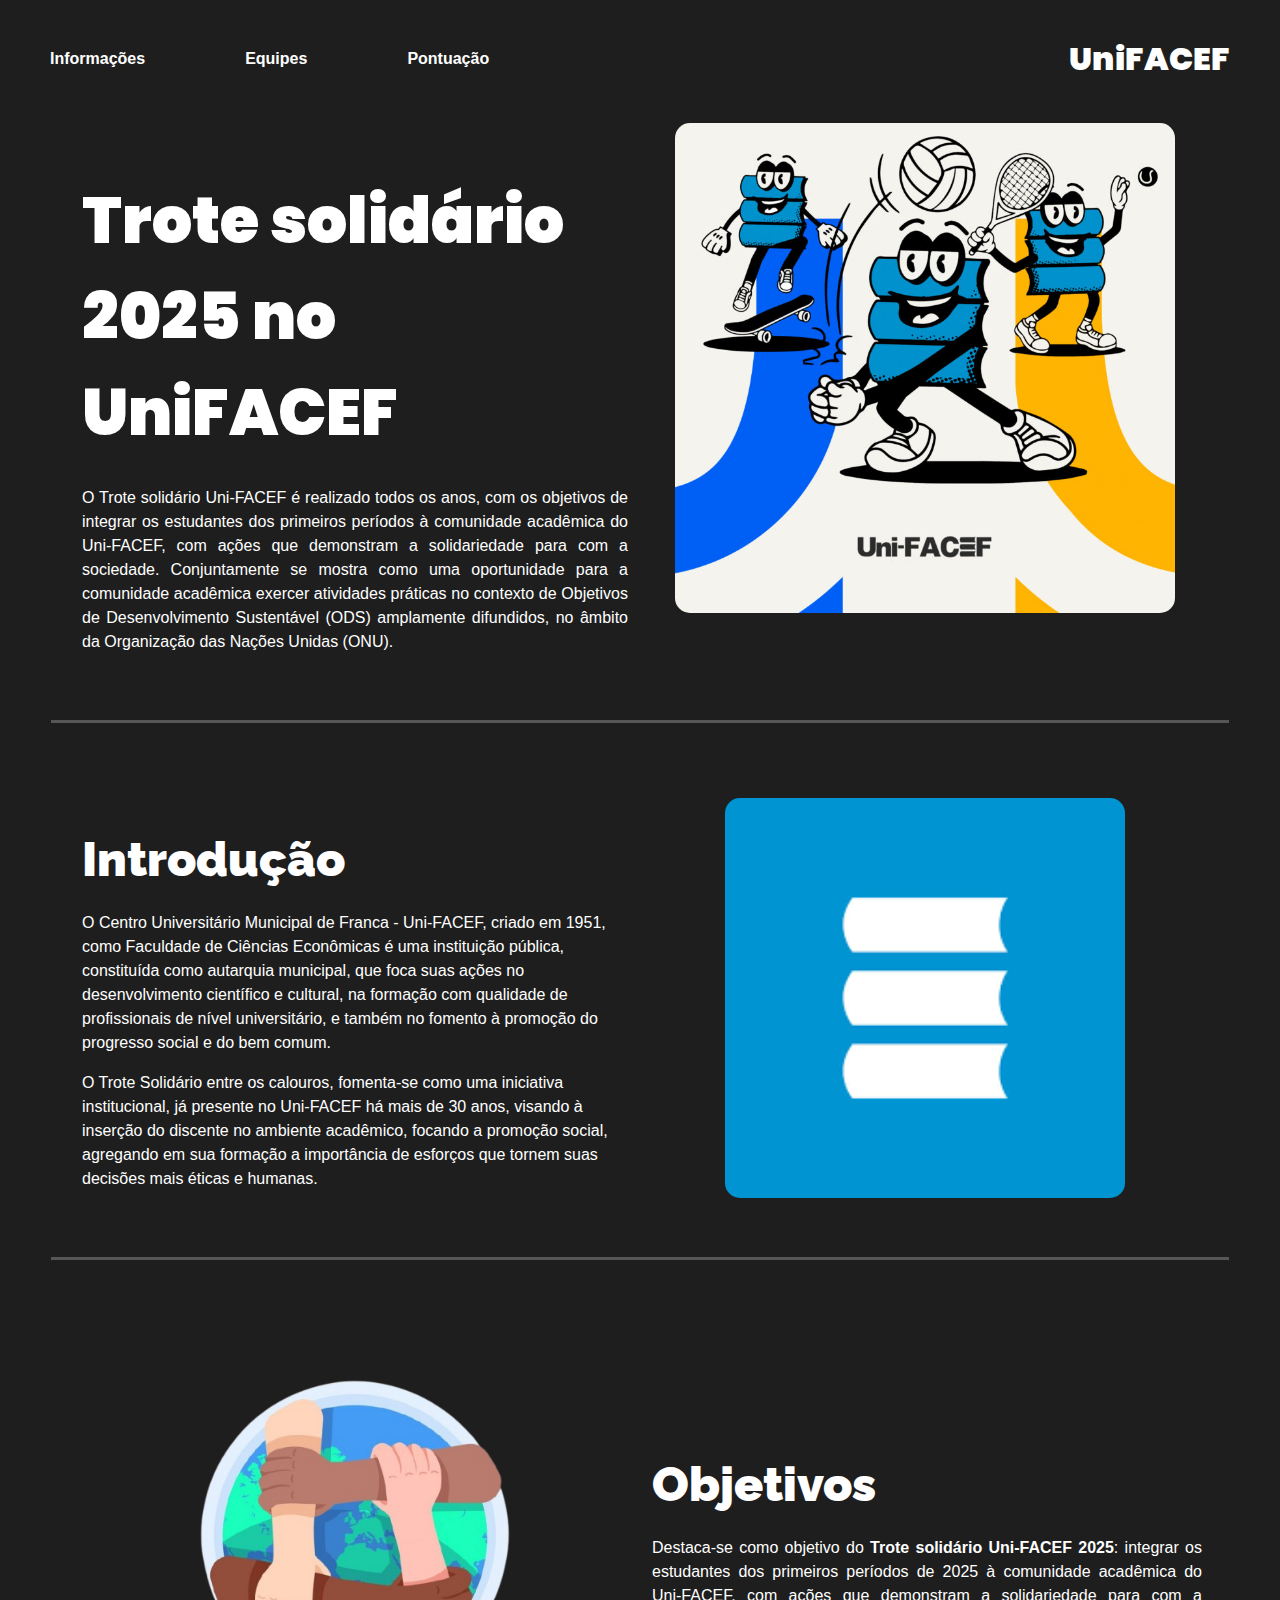
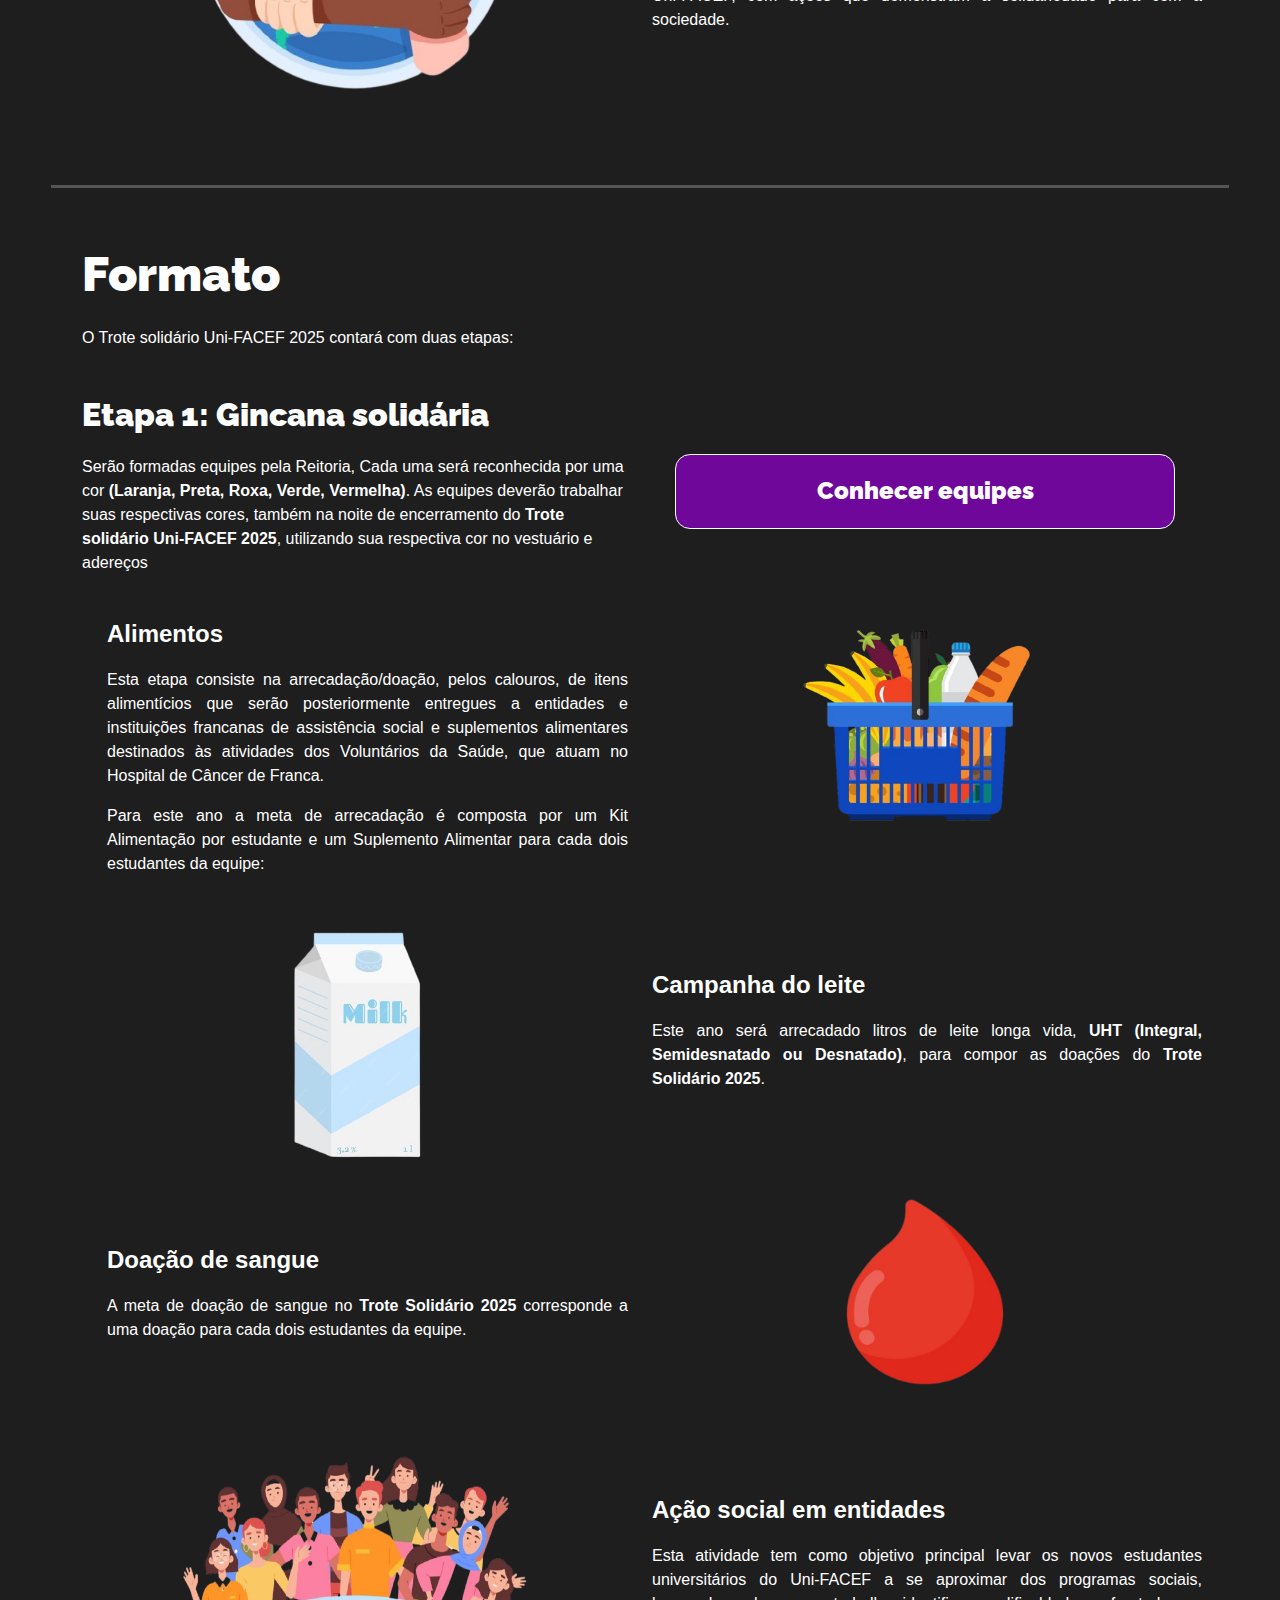
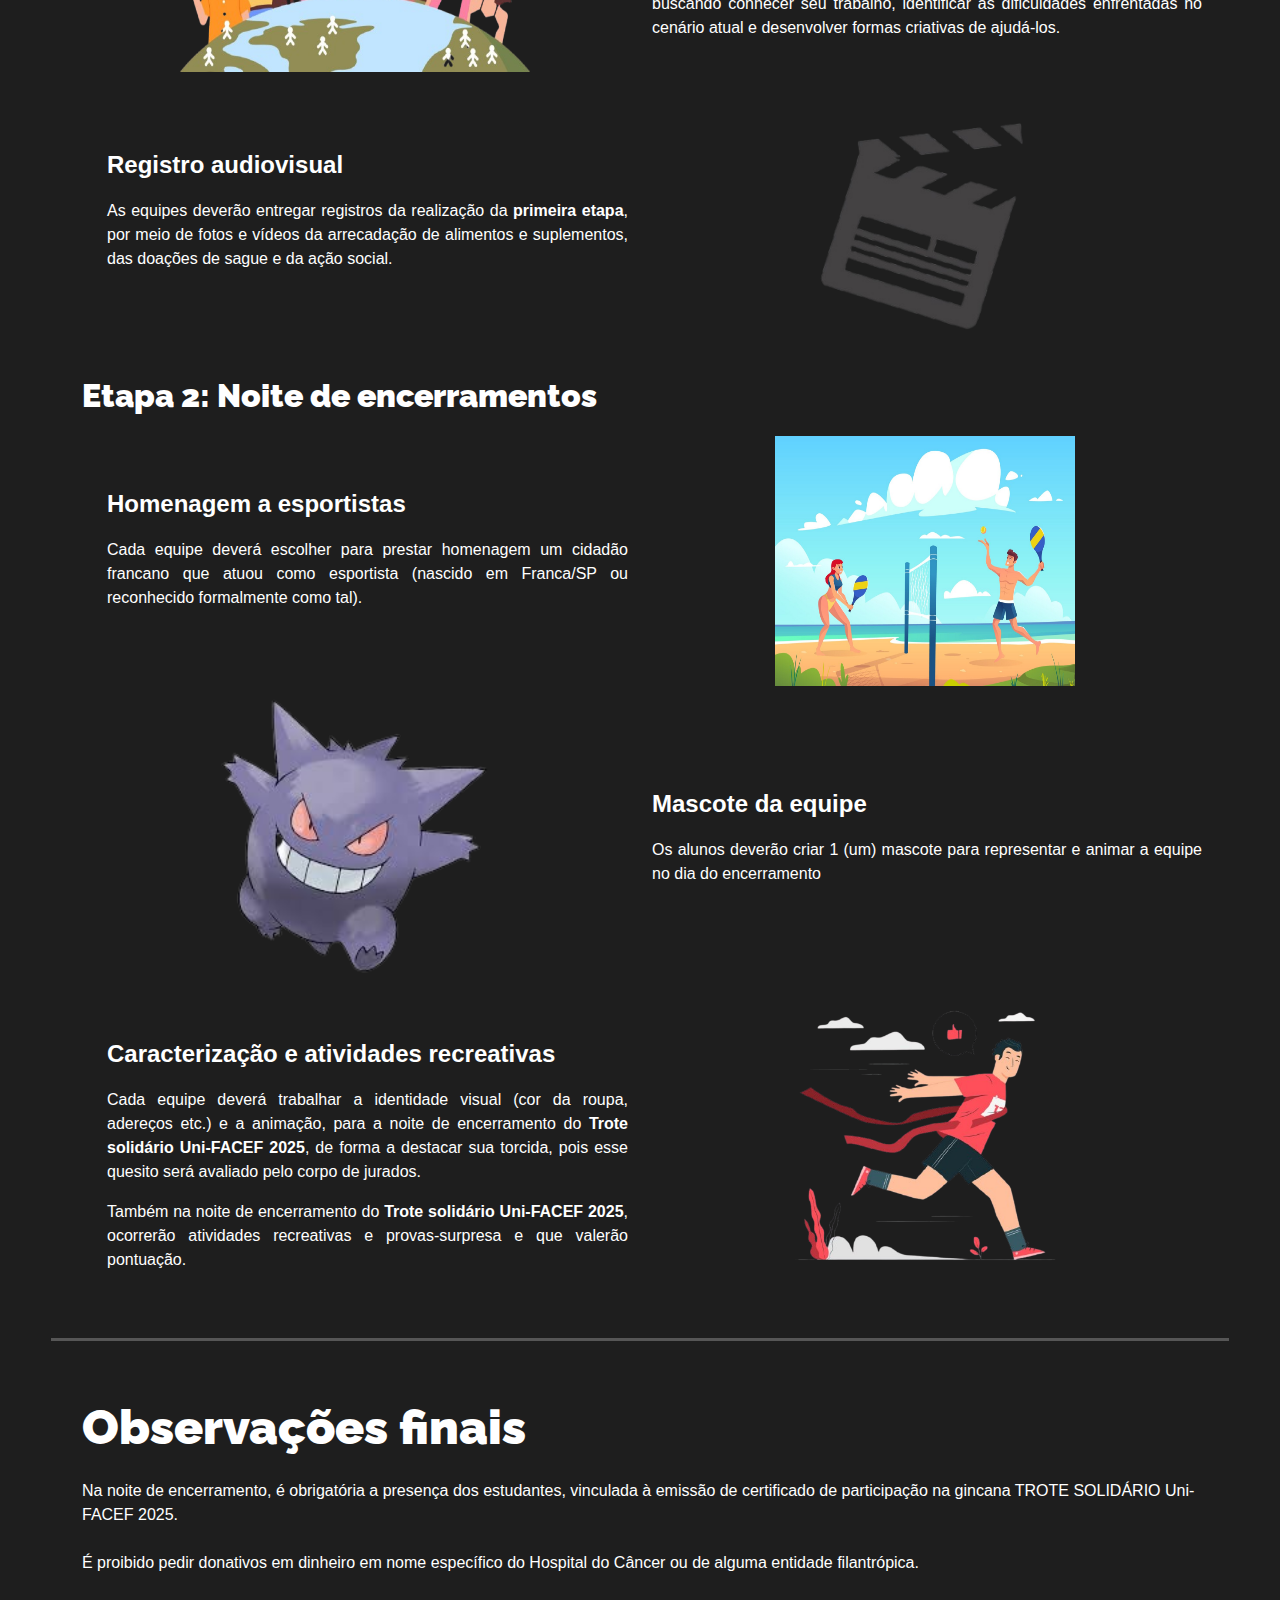
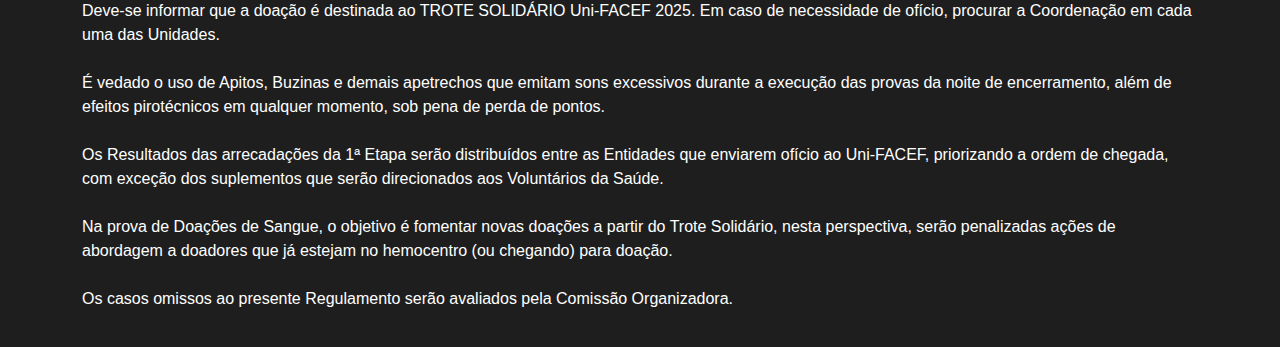
<file: index.html>
<!DOCTYPE html>
<html lang="pt-br">
  <!-- Cabeçalho da página -->
  <head>
    <meta charset="UTF-8" />
    <meta name="viewport" content="width=device-width, initial-scale=1.0" />
    <!-- Importação das fontes Poppins e Raleway -->
    <link
      href="https://fonts.googleapis.com/css2?family=Poppins:wght@300;400;600;900&family=Raleway:wght@300;400;600;900&display=swap"
      rel="stylesheet"
    />
    <!-- Importação das estilizações -->
    <link rel="stylesheet" href="./css/style.css" />
    <!-- Importação do bootstrap  -->
    <link
      href="https://cdn.jsdelivr.net/npm/bootstrap@5.3.0/dist/css/bootstrap.min.css"
      rel="stylesheet"
    />

    <title>Trote solidário</title>
    <!-- Importação do script -->
    <script src="./js/script.js"></script>
  </head>
  <!-- Corpo  da página -->
  <body>
    <!-- Cabeçalho -->
    <header>
      <!-- barra de navegação -->
      <nav>
        <!-- Menu hambúrguer -->
        <div class="menu-toggle" onclick="toggleMenu()">&#9776;</div>
        <div class="nav-left">
          <a href="#informacoes">Informações</a>
          <a href="./pages/equipes.html">Equipes</a>
          <a href="./pages/pontuation.html">Pontuação</a>
        </div>
        <!-- Logo -->
        <div class="nav-right">UniFACEF</div>
      </nav>
    </header>
    <!-- fim do cabeçalho -->
    <!-- Seção de apresentação -->
    <section class="container">
      <div class="row">
        <div class="col-md-6 align-items-center">
          <p class="title">Trote solidário 2025 no UniFACEF</p>
          <p class="apresentacao">
            O Trote solidário Uni-FACEF é realizado todos os anos, com os objetivos de integrar os
            estudantes dos primeiros períodos à comunidade acadêmica do Uni-FACEF,
            com ações que demonstram a solidariedade para com a sociedade. Conjuntamente se mostra como uma oportunidade para a comunidade acadêmica exercer atividades
            práticas no contexto de Objetivos de Desenvolvimento Sustentável (ODS) amplamente
            difundidos, no âmbito da Organização das Nações Unidas (ONU).
          </p>
        </div>
        <div class="col-md-6 d-flex justify-content-center">
          <img
            src="./img/imgTroteSolidario.jpg"
            class="imgSectionApresentacao"
            alt="Imagem do Trote Solidário"
          />
        </div>
      </div>
    </section>
    <!-- Separação de seções -->
    <hr class="linha" />
    <!-- Seção introdução -->
    <section id="informacoes" class="container">
      <div class="row">
        <div class="col-md-6">
          <p class="titleSections">Introdução</p>
          <p class="textLeft">
            O Centro Universitário Municipal de Franca - Uni-FACEF, criado em
            1951, como Faculdade de Ciências Econômicas é uma instituição
            pública, constituída como autarquia municipal, que foca suas ações
            no desenvolvimento científico e cultural, na formação com qualidade
            de profissionais de nível universitário, e também no fomento à
            promoção do progresso social e do bem comum.
          </p>
          <p class="textLeft">
            O Trote Solidário entre os calouros, fomenta-se como uma iniciativa
            institucional, já presente no Uni-FACEF há mais de 30 anos, visando
            à inserção do discente no ambiente acadêmico, focando a promoção
            social, agregando em sua formação a importância de esforços que
            tornem suas decisões mais éticas e humanas.
          </p>
        </div>
        <div class="col-md-6 d-flex justify-content-center">
          <img src="./img/logo.png" class="imgSectionIntroduction" alt="Logo"
        </div>
      </div>
    </section>
    <!-- Separação de seções -->
    <hr class="linha" />
    <!-- Seção objetivos -->
    <section class="container">
      <div class="row align-items-center">
        <!-- Coluna da Imagem -->
        <div class="col-md-6 d-flex justify-content-center">
          <img
            src="./img/imgObjetivos.png"
            class="imgSectionIntroduction img-fluid"
            alt="Logo"
          />
        </div>
        <!-- Coluna do Texto -->
        <div class="col-md-6">
          <p class="titleSections">Objetivos</p>
          <p class="textRight">
            Destaca-se como objetivo do
            <strong>Trote solidário Uni-FACEF 2025</strong>: integrar os
            estudantes dos primeiros períodos de 2025 à comunidade acadêmica do
            Uni-FACEF, com ações que demonstram a solidariedade para com a
            sociedade.
          </p>
        </div>
      </div>
    </section>
    <!-- Separação de seções -->
    <hr class="linha" />
    <!-- Seção Formato -->
    <section class="container">
      <div>
        <p class="titleSections">Formato</p>
        <p>O Trote solidário Uni-FACEF 2025 contará com duas etapas:</p>
      </div>
      <!-- Etapa 1: Gincana solidária-->
      <div class="row">
        <div class="col-md-6">
          <p class="titleEtapas">Etapa 1: Gincana solidária</p>
          <p>
            Serão formadas equipes pela Reitoria, Cada uma será reconhecida por
            uma cor <strong>(Laranja, Preta, Roxa, Verde, Vermelha)</strong>. As
            equipes deverão trabalhar suas respectivas cores, também na noite de
            encerramento do <strong>Trote solidário Uni-FACEF 2025</strong>,
            utilizando sua respectiva cor no vestuário e adereços
          </p>
        </div>
        <div class="col-md-6 d-flex align-items-center justify-content-center">
          <a href="./pages/equipes.html">
            <button class="conhecerEquipes">
              Conhecer equipes
            </button>
          </a>
        </div>
      </div>
      <!-- Alimentos -->
      <div class="row">
        <div class="col-md-6">
          <p class="titleEtapasDaEtapa pEtapas" style="margin-top: 25px">
            Alimentos
          </p>
          <p class="pEtapas">
            Esta etapa consiste na arrecadação/doação, pelos calouros, de itens
            alimentícios que serão posteriormente entregues a entidades e
            instituições francanas de assistência social e suplementos
            alimentares destinados às atividades dos Voluntários da Saúde, que
            atuam no Hospital de Câncer de Franca.
          </p>
          <p class="pEtapas">
            Para este ano a meta de arrecadação é composta por um Kit
            Alimentação por estudante e um Suplemento Alimentar para cada dois
            estudantes da equipe:
          </p>
        </div>
        <div class="col-md-6 d-flex justify-content-center">
          <img
            src="./img/imgAlimentos.png"
            class="imgAlimentos"
            alt="Alimentos"
          />
        </div>
      </div>
      <!-- Campanha do leite -->
      <div class="row">
        <div class="col-md-6 d-flex justify-content-center">
          <img src="./img/imgMilk.png" class="imgLeite" alt="Leite" />
        </div>
        <div class="col-md-6">
          <p class="titleEtapasDaEtapa" style="margin-top: 75px">
            Campanha do leite
          </p>
          <p class="textRight">
            Este ano será arrecadado litros de leite longa vida,
            <strong>UHT (Integral, Semidesnatado ou Desnatado)</strong>, para
            compor as doações do <strong>Trote Solidário 2025</strong>.
          </p>
        </div>
      </div>
      <!-- Doação de sangue -->
      <div class="row">
        <div class="col-md-6">
          <p class="titleEtapasDaEtapa pEtapas" style="margin-top: 50px">
            Doação de sangue
          </p>
          <p class="pEtapas">
            A meta de doação de sangue no
            <strong>Trote Solidário 2025</strong> corresponde a uma doação para
            cada dois estudantes da equipe.
          </p>
        </div>
        <div class="col-md-6 d-flex justify-content-center">
          <img src="./img/imgBlood.png" class="imgBlood" alt="Sangue" />
        </div>
      </div>
      <!-- Ação social com entidades-->
      <div class="row">
        <div class="col-md-6 d-flex justify-content-center">
          <img
            src="./img/imgAcaoSocial.png"
            class="imgAcaoSocial"
            alt="Ação social"
          />
        </div>
        <div class="col-md-6">
          <p class="titleEtapasDaEtapa" style="margin-top: 100px">
            Ação social em entidades
          </p>
          <p class="textRight">
            Esta atividade tem como objetivo principal levar os novos estudantes
            universitários do Uni-FACEF a se aproximar dos programas sociais,
            buscando conhecer seu trabalho, identificar as dificuldades
            enfrentadas no cenário atual e desenvolver formas criativas de
            ajudá-los.
          </p>
        </div>
      </div>
      <!-- Registro audiovisual -->
      <div class="row">
        <div class="col-md-6">
          <p class="titleEtapasDaEtapa pEtapas" style="margin-top: 75px">
            Registro audiovisual
          </p>
          <p class="pEtapas">
            As equipes deverão entregar registros da realização da
            <strong>primeira etapa</strong>, por meio de fotos e vídeos da
            arrecadação de alimentos e suplementos, das doações de sague e da
            ação social.
          </p>
        </div>
        <div
          class="col-md-6 d-flex justify-content-center"
          style="margin-top: 25px"
        >
          <img
            src="./img/imgRegistro.png"
            class="imgRegistro"
            alt="Registro audiovisual"
          />
        </div>
      </div>
      <!--Etapa 2: Noite dde encerramentos-->
      <p class="titleEtapas">Etapa 2: Noite de encerramentos</p>
      <!-- Homenagem a esportistas -->
      <div class="row">
        <div class="col-md-6">
          <p class="titleEtapasDaEtapa pEtapas" style="margin-top: 50px">
            Homenagem a esportistas
          </p>
          <p class="pEtapas">
            Cada equipe deverá escolher para prestar homenagem um cidadão
            francano que atuou como esportista (nascido em Franca/SP ou
            reconhecido formalmente como tal).
          </p>
        </div>
        <div class="col-md-6 d-flex justify-content-center">
          <img
            src="./img/imgHomenagem.jpg"
            class="imgHomenagem"
            alt="Homenagem a esportistas"
          />
        </div>
      </div>
      <!-- Mascote -->
      <div class="row">
        <div class="col-md-6 d-flex justify-content-center">
          <img
            src="./img/imgMascote.png"
            class="imgMascote"
            alt="Mascote da equipe"
          />
        </div>
        <div class="col-md-6">
          <p class="titleEtapasDaEtapa" style="margin-top: 100px">
            Mascote da equipe
          </p>
          <p class="textRight">
            Os alunos deverão criar 1 (um) mascote para representar e animar a
            equipe no dia do encerramento
          </p>
        </div>
      </div>
      <!-- Caracterização e atividades recreativas -->
      <div class="row">
        <div class="col-md-6">
          <p class="titleEtapasDaEtapa pEtapas" style="margin-top: 50px">
            Caracterização e atividades recreativas
          </p>
          <p class="pEtapas">
            Cada equipe deverá trabalhar a identidade visual (cor da roupa,
            adereços etc.) e a animação, para a noite de encerramento do
            <strong>Trote solidário Uni-FACEF 2025</strong>, de forma a destacar
            sua torcida, pois esse quesito será avaliado pelo corpo de jurados.
          </p>
          <p class="pEtapas">
            Também na noite de encerramento do
            <strong>Trote solidário Uni-FACEF 2025</strong>, ocorrerão
            atividades recreativas e provas-surpresa e que valerão pontuação.
          </p>
        </div>
        <div class="col-md-6 d-flex justify-content-center">
          <img
            src="./img/imgAtividadesRecreativas.png"
            class="imgAtividadesRecreativas"
            alt="Caracterização e atividades recreativas"
          />
        </div>
      </div>
    </section>
    <!-- Separação de seções -->
    <hr class="linha" />
    <!-- Observações finais -->
    <section class="container">
      <p class="titleSections">Observações finais</p>
      <p class="textLeft">
        Na noite de encerramento, é obrigatória a presença dos estudantes,
        vinculada à emissão de certificado de participação na gincana TROTE
        SOLIDÁRIO Uni-FACEF 2025.
        <br /><br />
        É proibido pedir donativos em dinheiro em nome específico do Hospital do
        Câncer ou de alguma entidade filantrópica.
        <br /><br />
        Deve-se informar que a doação é destinada ao TROTE SOLIDÁRIO Uni-FACEF
        2025. Em caso de necessidade de ofício, procurar a Coordenação em cada
        uma das Unidades.
        <br /><br />
        É vedado o uso de Apitos, Buzinas e demais apetrechos que emitam sons
        excessivos durante a execução das provas da noite de encerramento, além
        de efeitos pirotécnicos em qualquer momento, sob pena de perda de
        pontos.
        <br /><br />
        Os Resultados das arrecadações da 1ª Etapa serão distribuídos entre as
        Entidades que enviarem ofício ao Uni-FACEF, priorizando a ordem de
        chegada, com exceção dos suplementos que serão direcionados aos
        Voluntários da Saúde.
        <br /><br />
        Na prova de Doações de Sangue, o objetivo é fomentar novas doações a
        partir do Trote Solidário, nesta perspectiva, serão penalizadas ações de
        abordagem a doadores que já estejam no hemocentro (ou chegando) para
        doação.
        <br /><br />
        Os casos omissos ao presente Regulamento serão avaliados pela Comissão
        Organizadora.
      </p>
    </section>
    <footer>
        
    </footer>
    <!-- Script do Bootstrap -->
    <script src="https://cdn.jsdelivr.net/npm/bootstrap@5.3.0/dist/js/bootstrap.bundle.min.js"></script>
  </body>
</html>
</file>
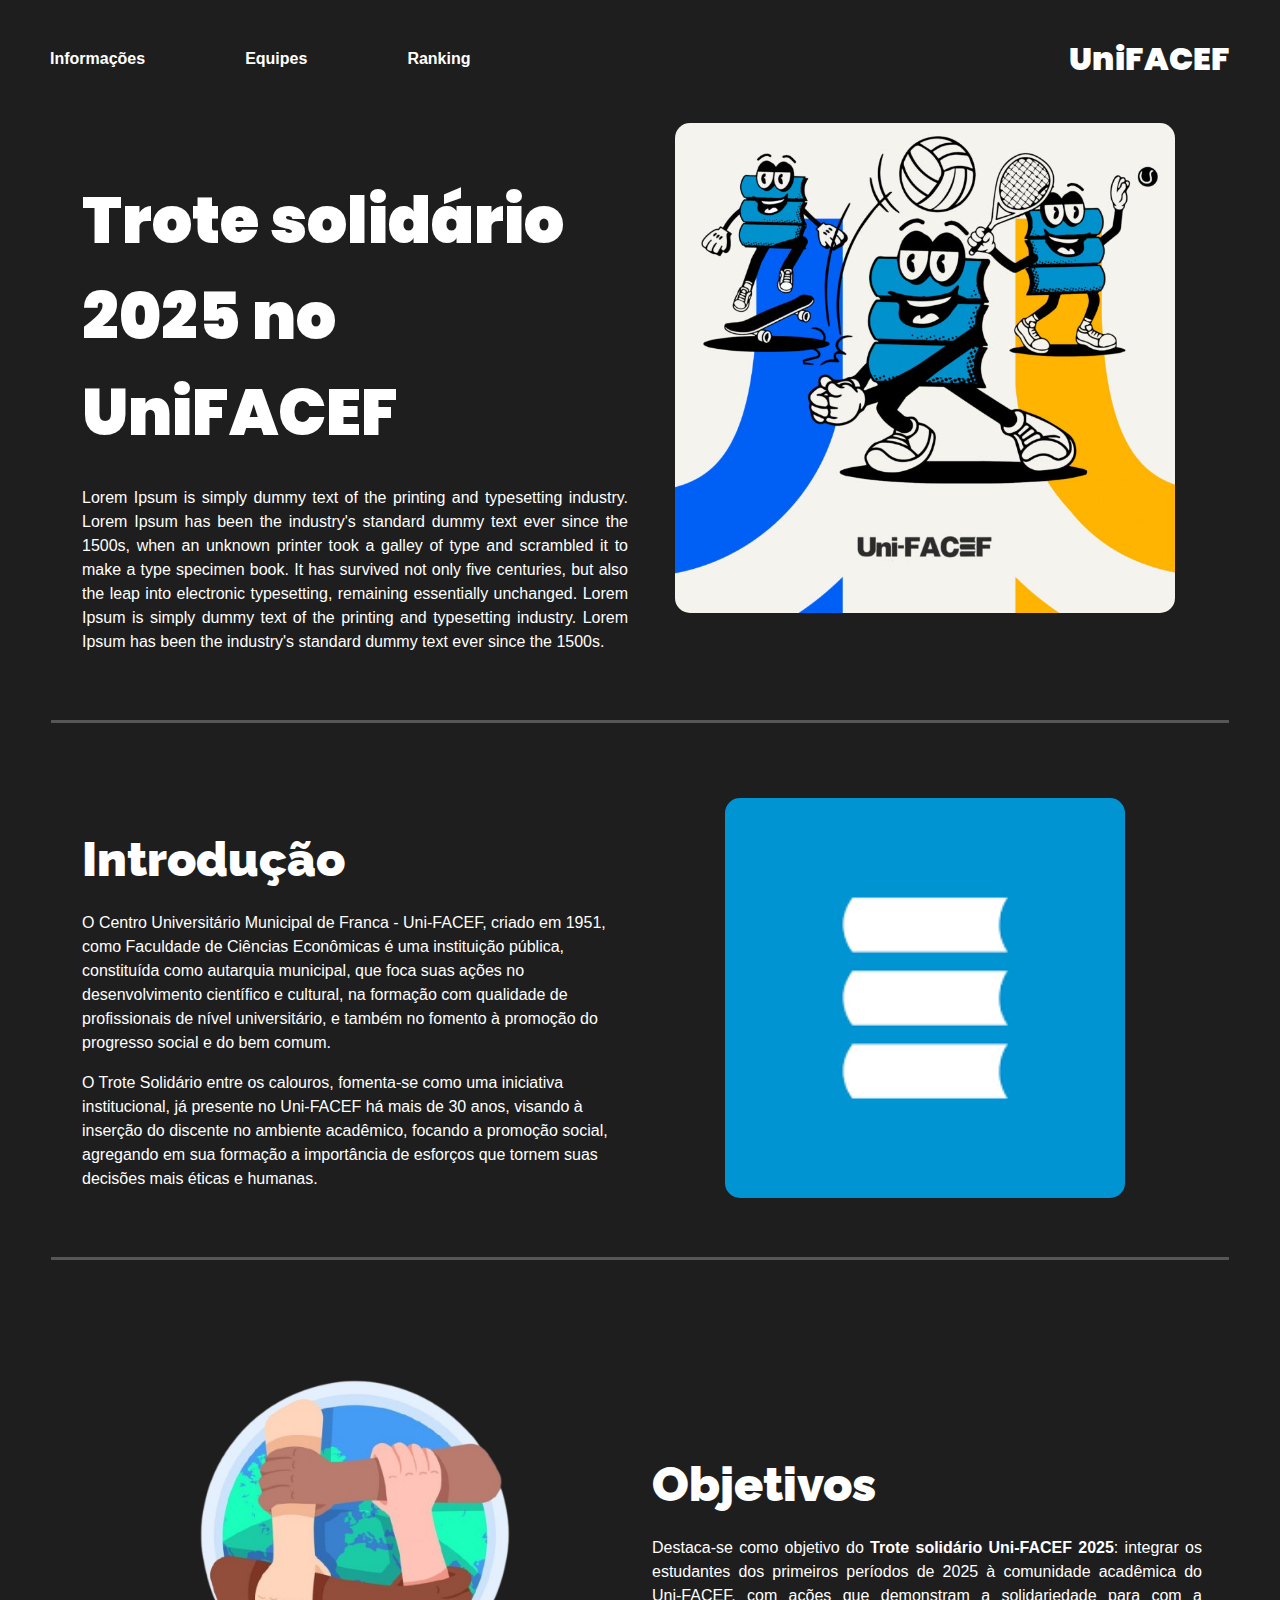
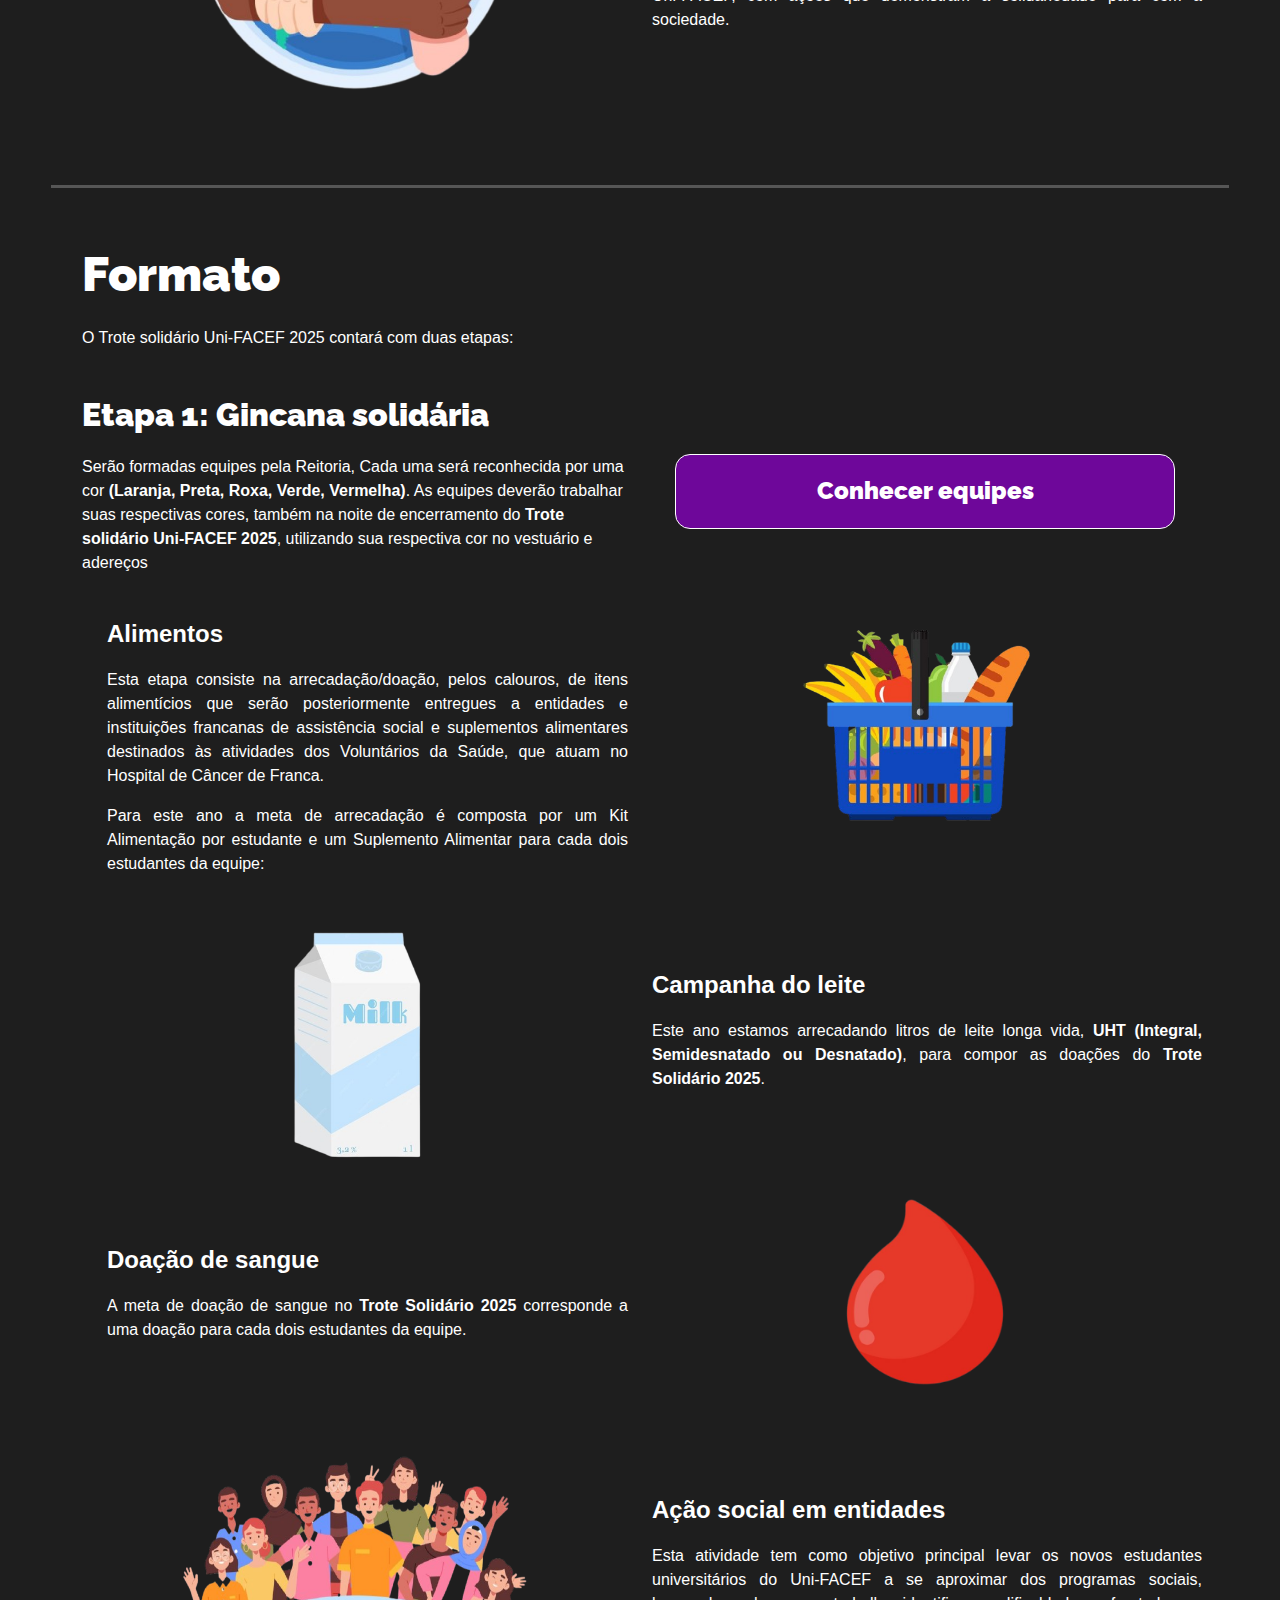
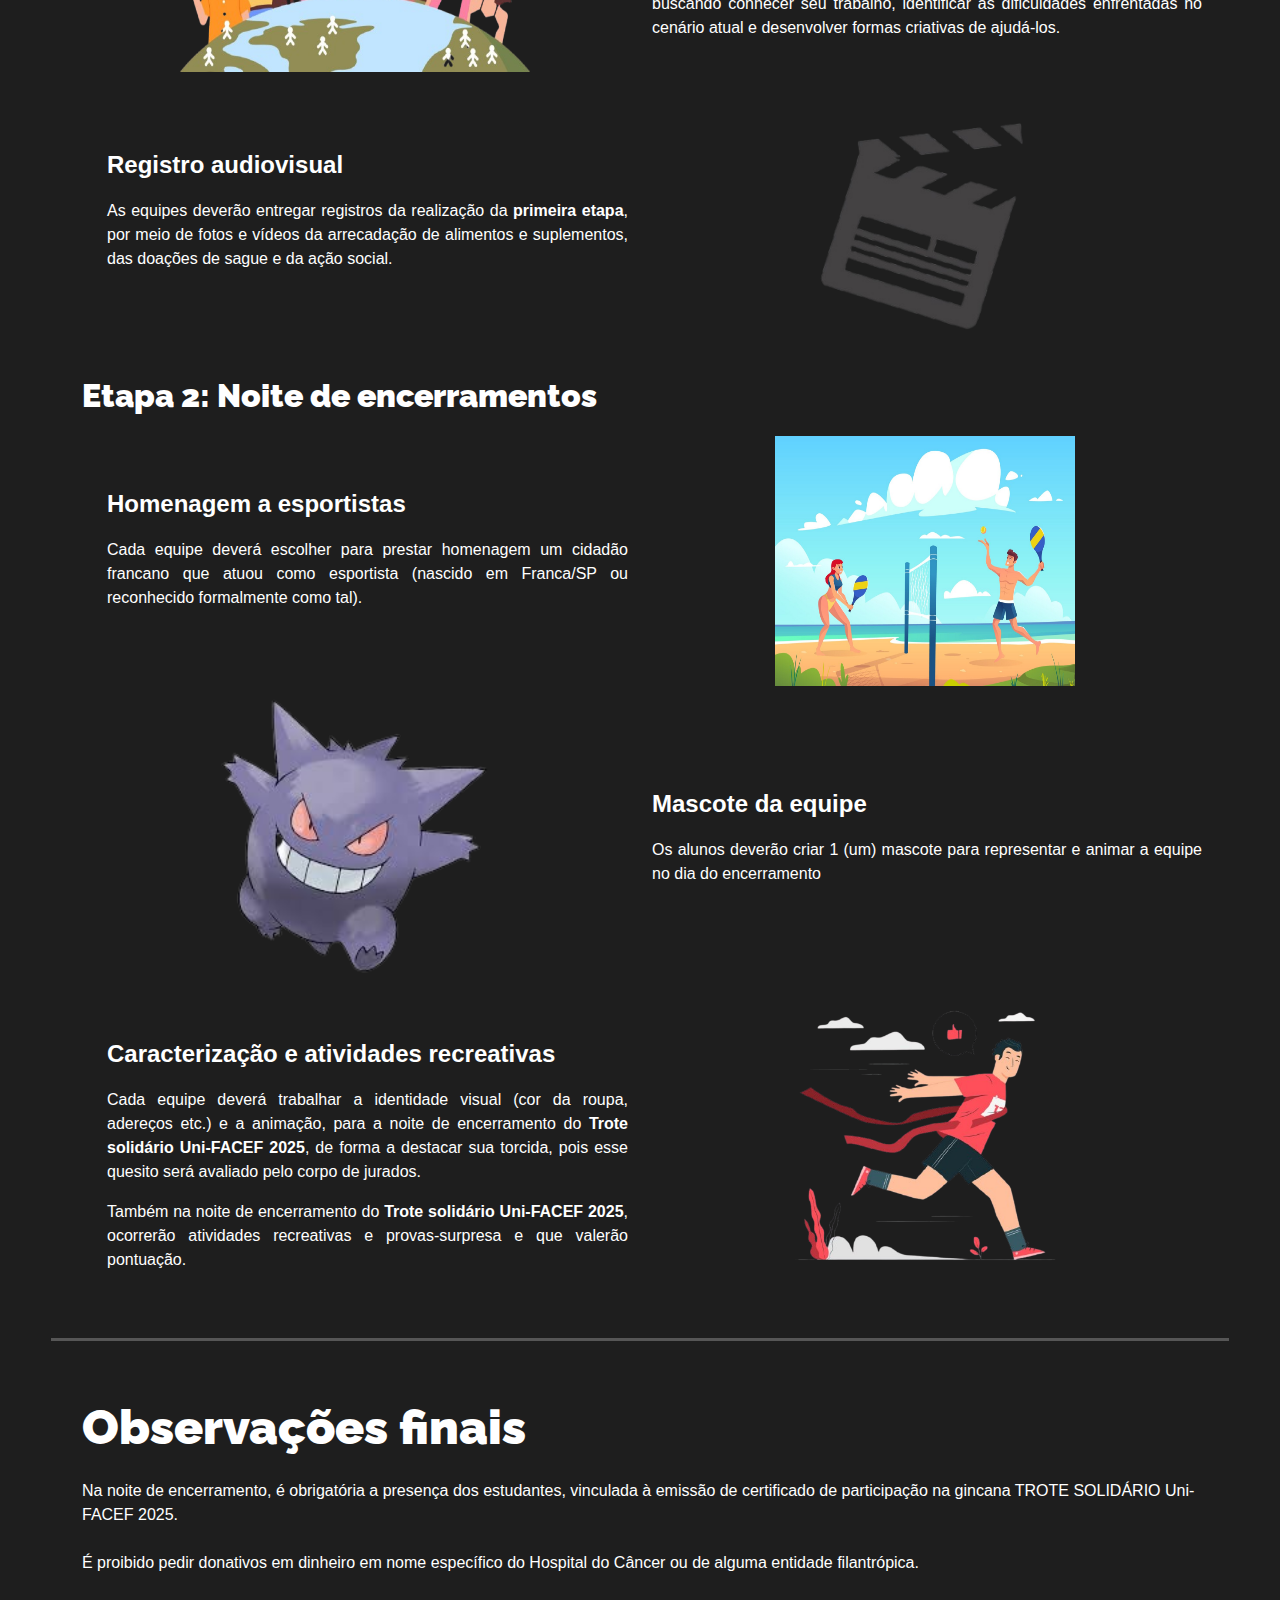
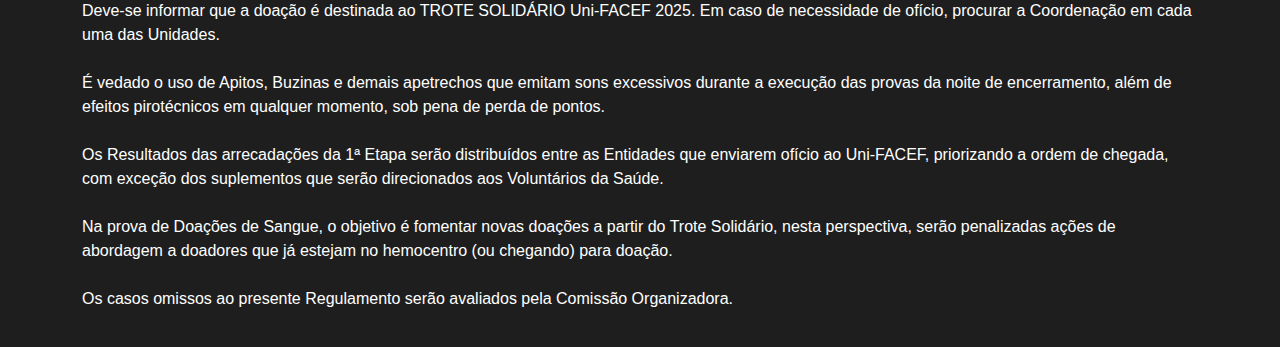
<file: pages/index.html>
<!DOCTYPE html>
<html lang="pt-br">
  <!-- Cabeçalho da página -->
  <head>
    <meta charset="UTF-8" />
    <meta name="viewport" content="width=device-width, initial-scale=1.0" />
    <!-- Importação das fontes Poppins e Raleway -->
    <link
      href="https://fonts.googleapis.com/css2?family=Poppins:wght@300;400;600;900&family=Raleway:wght@300;400;600;900&display=swap"
      rel="stylesheet"
    />
    <!-- Importação das estilizações -->
    <link rel="stylesheet" href="../css/style.css" />
    <!-- Importação do bootstrap  -->
    <link
      href="https://cdn.jsdelivr.net/npm/bootstrap@5.3.0/dist/css/bootstrap.min.css"
      rel="stylesheet"
    />

    <title>Trote solidário</title>
    <!-- Importação do script -->
    <script src="../js/script.js"></script>
  </head>
  <!-- Corpo  da página -->
  <body>
    <!-- Cabeçalho -->
    <header>
      <!-- barra de navegação -->
      <nav>
        <!-- Menu hambúrguer -->
        <div class="menu-toggle" onclick="toggleMenu()">&#9776;</div>
        <div class="nav-left">
          <a href="#informacoes">Informações</a>
          <a href="">Equipes</a>
          <a href="">Ranking</a>
        </div>
        <!-- Logo -->
        <div class="nav-right">UniFACEF</div>
      </nav>
    </header>
    <!-- fim do cabeçalho -->
    <!-- Seção de apresentação -->
    <section class="container">
      <div class="row">
        <div class="col-md-6 align-items-center">
          <p class="title">Trote solidário 2025 no UniFACEF</p>
          <p class="apresentacao">
            Lorem Ipsum is simply dummy text of the printing and typesetting
            industry. Lorem Ipsum has been the industry's standard dummy text
            ever since the 1500s, when an unknown printer took a galley of type
            and scrambled it to make a type specimen book. It has survived not
            only five centuries, but also the leap into electronic typesetting,
            remaining essentially unchanged. Lorem Ipsum is simply dummy text of
            the printing and typesetting industry. Lorem Ipsum has been the
            industry's standard dummy text ever since the 1500s.
          </p>
        </div>
        <div class="col-md-6 d-flex justify-content-center">
          <img
            src="../img/imgTroteSolidario.jpg"
            class="imgSectionApresentacao"
            alt="Imagem do Trote Solidário"
          />
        </div>
      </div>
    </section>
    <!-- Separação de seções -->
    <hr class="linha" />
    <!-- Seção introdução -->
    <section id="informacoes" class="container">
      <div class="row">
        <div class="col-md-6">
          <p class="titleSections">Introdução</p>
          <p>
            O Centro Universitário Municipal de Franca - Uni-FACEF, criado em
            1951, como Faculdade de Ciências Econômicas é uma instituição
            pública, constituída como autarquia municipal, que foca suas ações
            no desenvolvimento científico e cultural, na formação com qualidade
            de profissionais de nível universitário, e também no fomento à
            promoção do progresso social e do bem comum.
          </p>
          <p>
            O Trote Solidário entre os calouros, fomenta-se como uma iniciativa
            institucional, já presente no Uni-FACEF há mais de 30 anos, visando
            à inserção do discente no ambiente acadêmico, focando a promoção
            social, agregando em sua formação a importância de esforços que
            tornem suas decisões mais éticas e humanas.
          </p>
        </div>
        <div class="col-md-6 d-flex justify-content-center">
          <img src="../img/logo.png" class="imgSectionIntroduction" alt="Logo"
        </div>
      </div>
    </section>
    <!-- Separação de seções -->
    <hr class="linha" />
    <!-- Seção objetivos -->
    <section class="container">
      <div class="row align-items-center">
        <!-- Coluna da Imagem -->
        <div class="col-md-6 d-flex justify-content-center">
          <img
            src="../img/imgObjetivos.png"
            class="imgSectionIntroduction img-fluid"
            alt="Logo"
          />
        </div>
        <!-- Coluna do Texto -->
        <div class="col-md-6">
          <p class="titleSections">Objetivos</p>
          <p class="textRight">
            Destaca-se como objetivo do
            <strong>Trote solidário Uni-FACEF 2025</strong>: integrar os
            estudantes dos primeiros períodos de 2025 à comunidade acadêmica do
            Uni-FACEF, com ações que demonstram a solidariedade para com a
            sociedade.
          </p>
        </div>
      </div>
    </section>
    <!-- Separação de seções -->
    <hr class="linha" />
    <!-- Seção Formato -->
    <section class="container">
      <div>
        <p class="titleSections">Formato</p>
        <p>O Trote solidário Uni-FACEF 2025 contará com duas etapas:</p>
      </div>
      <!-- Etapa 1: Gincana solidária-->
      <div class="row">
        <div class="col-md-6">
          <p class="titleEtapas">Etapa 1: Gincana solidária</p>
          <p>
            Serão formadas equipes pela Reitoria, Cada uma será reconhecida por
            uma cor <strong>(Laranja, Preta, Roxa, Verde, Vermelha)</strong>. As
            equipes deverão trabalhar suas respectivas cores, também na noite de
            encerramento do <strong>Trote solidário Uni-FACEF 2025</strong>,
            utilizando sua respectiva cor no vestuário e adereços
          </p>
        </div>
        <div class="col-md-6 d-flex align-items-center justify-content-center">
          <button class="conhecerEquipes">Conhecer equipes</button>
        </div>
      </div>
      <!-- Alimentos -->
      <div class="row">
        <div class="col-md-6">
          <p class="titleEtapasDaEtapa pEtapas" style="margin-top: 25px">
            Alimentos
          </p>
          <p class="pEtapas">
            Esta etapa consiste na arrecadação/doação, pelos calouros, de itens
            alimentícios que serão posteriormente entregues a entidades e
            instituições francanas de assistência social e suplementos
            alimentares destinados às atividades dos Voluntários da Saúde, que
            atuam no Hospital de Câncer de Franca.
          </p>
          <p class="pEtapas">
            Para este ano a meta de arrecadação é composta por um Kit
            Alimentação por estudante e um Suplemento Alimentar para cada dois
            estudantes da equipe:
          </p>
        </div>
        <div class="col-md-6 d-flex justify-content-center">
          <img
            src="../img/imgAlimentos.png"
            class="imgAlimentos"
            alt="Alimentos"
          />
        </div>
      </div>
      <!-- Campanha do leite -->
      <div class="row">
        <div class="col-md-6 d-flex justify-content-center">
          <img src="../img/imgMilk.png" class="imgLeite" alt="Leite" />
        </div>
        <div class="col-md-6">
          <p class="titleEtapasDaEtapa" style="margin-top: 75px">
            Campanha do leite
          </p>
          <p class="textRight">
            Este ano estamos arrecadando litros de leite longa vida,
            <strong>UHT (Integral, Semidesnatado ou Desnatado)</strong>, para
            compor as doações do <strong>Trote Solidário 2025</strong>.
          </p>
        </div>
      </div>
      <!-- Doação de sangue -->
      <div class="row">
        <div class="col-md-6">
          <p class="titleEtapasDaEtapa pEtapas" style="margin-top: 50px">
            Doação de sangue
          </p>
          <p class="pEtapas">
            A meta de doação de sangue no
            <strong>Trote Solidário 2025</strong> corresponde a uma doação para
            cada dois estudantes da equipe.
          </p>
        </div>
        <div class="col-md-6 d-flex justify-content-center">
          <img src="../img/imgBlood.png" class="imgBlood" alt="Sangue" />
        </div>
      </div>
      <!-- Ação social com entidades-->
      <div class="row">
        <div class="col-md-6 d-flex justify-content-center">
          <img
            src="../img/imgAcaoSocial.png"
            class="imgAcaoSocial"
            alt="Ação social"
          />
        </div>
        <div class="col-md-6">
          <p class="titleEtapasDaEtapa" style="margin-top: 100px">
            Ação social em entidades
          </p>
          <p class="textRight">
            Esta atividade tem como objetivo principal levar os novos estudantes
            universitários do Uni-FACEF a se aproximar dos programas sociais,
            buscando conhecer seu trabalho, identificar as dificuldades
            enfrentadas no cenário atual e desenvolver formas criativas de
            ajudá-los.
          </p>
        </div>
      </div>
      <!-- Registro audiovisual -->
      <div class="row">
        <div class="col-md-6">
          <p class="titleEtapasDaEtapa pEtapas" style="margin-top: 75px">
            Registro audiovisual
          </p>
          <p class="pEtapas">
            As equipes deverão entregar registros da realização da
            <strong>primeira etapa</strong>, por meio de fotos e vídeos da
            arrecadação de alimentos e suplementos, das doações de sague e da
            ação social.
          </p>
        </div>
        <div
          class="col-md-6 d-flex justify-content-center"
          style="margin-top: 25px"
        >
          <img
            src="../img/imgRegistro.png"
            class="imgRegistro"
            alt="Registro audiovisual"
          />
        </div>
      </div>
      <!--Etapa 2: Noite dde encerramentos-->
      <p class="titleEtapas">Etapa 2: Noite de encerramentos</p>
      <!-- Homenagem a esportistas -->
      <div class="row">
        <div class="col-md-6">
          <p class="titleEtapasDaEtapa pEtapas" style="margin-top: 50px">
            Homenagem a esportistas
          </p>
          <p class="pEtapas">
            Cada equipe deverá escolher para prestar homenagem um cidadão
            francano que atuou como esportista (nascido em Franca/SP ou
            reconhecido formalmente como tal).
          </p>
        </div>
        <div class="col-md-6 d-flex justify-content-center">
          <img
            src="../img/imgHomenagem.jpg"
            class="imgHomenagem"
            alt="Homenagem a esportistas"
          />
        </div>
      </div>
      <!-- Mascote -->
      <div class="row">
        <div class="col-md-6 d-flex justify-content-center">
          <img
            src="../img/imgMascote.png"
            class="imgMascote"
            alt="Mascote da equipe"
          />
        </div>
        <div class="col-md-6">
          <p class="titleEtapasDaEtapa" style="margin-top: 100px">
            Mascote da equipe
          </p>
          <p class="textRight">
            Os alunos deverão criar 1 (um) mascote para representar e animar a
            equipe no dia do encerramento
          </p>
        </div>
      </div>
      <!-- Caracterização e atividades recreativas -->
      <div class="row">
        <div class="col-md-6">
          <p class="titleEtapasDaEtapa pEtapas" style="margin-top: 50px">
            Caracterização e atividades recreativas
          </p>
          <p class="pEtapas">
            Cada equipe deverá trabalhar a identidade visual (cor da roupa,
            adereços etc.) e a animação, para a noite de encerramento do
            <strong>Trote solidário Uni-FACEF 2025</strong>, de forma a destacar
            sua torcida, pois esse quesito será avaliado pelo corpo de jurados.
          </p>
          <p class="pEtapas">
            Também na noite de encerramento do
            <strong>Trote solidário Uni-FACEF 2025</strong>, ocorrerão
            atividades recreativas e provas-surpresa e que valerão pontuação.
          </p>
        </div>
        <div class="col-md-6 d-flex justify-content-center">
          <img
            src="../img/imgAtividadesRecreativas.png"
            class="imgAtividadesRecreativas"
            alt="Caracterização e atividades recreativas"
          />
        </div>
      </div>
    </section>
    <!-- Separação de seções -->
    <hr class="linha" />
    <!-- Observações finais -->
    <section class="container">
      <p class="titleSections">Observações finais</p>
      <p>
        Na noite de encerramento, é obrigatória a presença dos estudantes,
        vinculada à emissão de certificado de participação na gincana TROTE
        SOLIDÁRIO Uni-FACEF 2025.
        <br /><br />
        É proibido pedir donativos em dinheiro em nome específico do Hospital do
        Câncer ou de alguma entidade filantrópica.
        <br /><br />
        Deve-se informar que a doação é destinada ao TROTE SOLIDÁRIO Uni-FACEF
        2025. Em caso de necessidade de ofício, procurar a Coordenação em cada
        uma das Unidades.
        <br /><br />
        É vedado o uso de Apitos, Buzinas e demais apetrechos que emitam sons
        excessivos durante a execução das provas da noite de encerramento, além
        de efeitos pirotécnicos em qualquer momento, sob pena de perda de
        pontos.
        <br /><br />
        Os Resultados das arrecadações da 1ª Etapa serão distribuídos entre as
        Entidades que enviarem ofício ao Uni-FACEF, priorizando a ordem de
        chegada, com exceção dos suplementos que serão direcionados aos
        Voluntários da Saúde.
        <br /><br />
        Na prova de Doações de Sangue, o objetivo é fomentar novas doações a
        partir do Trote Solidário, nesta perspectiva, serão penalizadas ações de
        abordagem a doadores que já estejam no hemocentro (ou chegando) para
        doação.
        <br /><br />
        Os casos omissos ao presente Regulamento serão avaliados pela Comissão
        Organizadora.
      </p>
    </section>
    <footer>
        
    </footer>
    <!-- Script do Bootstrap -->
    <script src="https://cdn.jsdelivr.net/npm/bootstrap@5.3.0/dist/js/bootstrap.bundle.min.js"></script>
  </body>
</html>
</file>
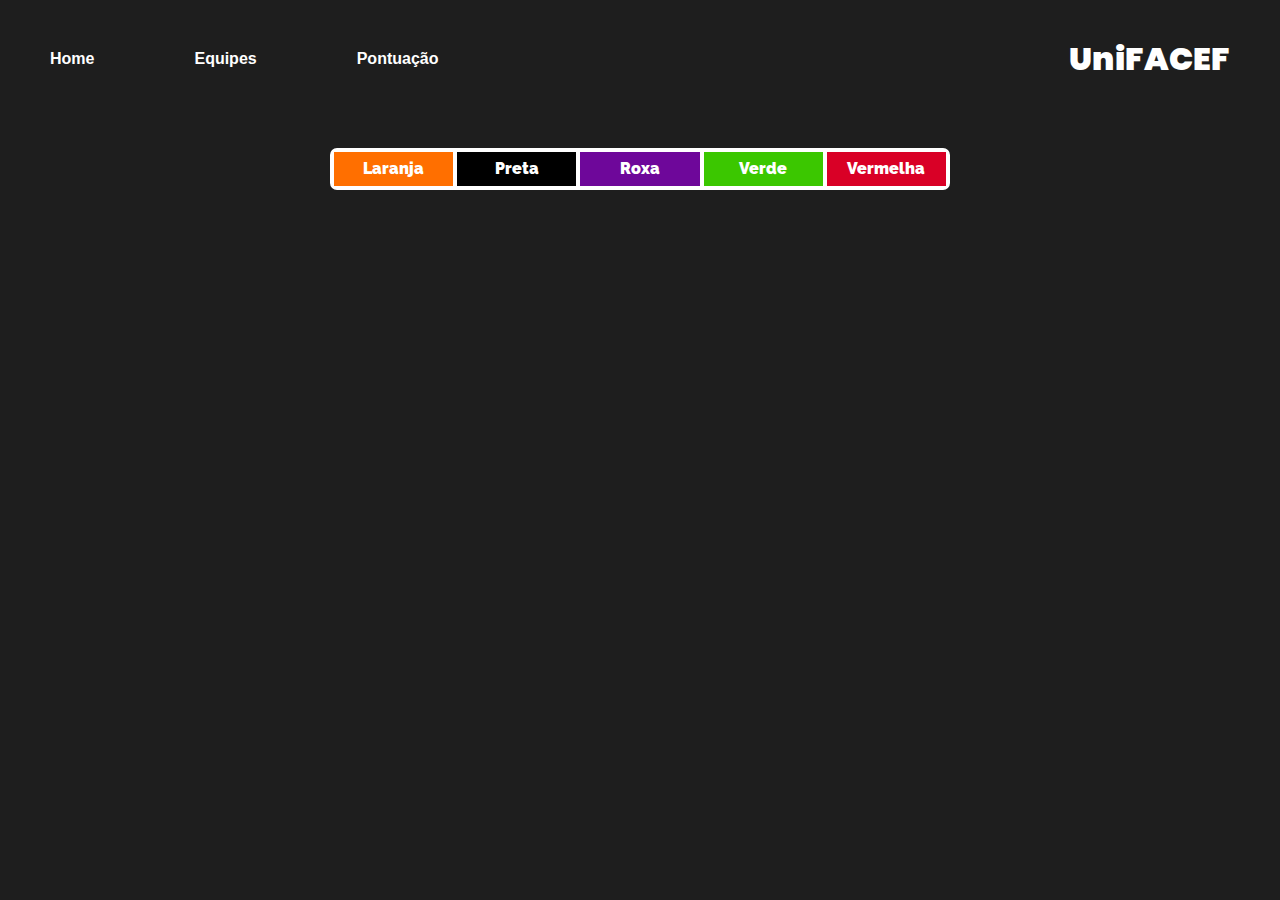
<file: pages/equipes.html>
<!DOCTYPE html>
<html lang="pt-br">
<!-- Cabeçalho da página -->

<head>
    <meta charset="UTF-8" />
    <meta name="viewport" content="width=device-width, initial-scale=1.0" />
    <!-- Importação das fontes Poppins e Raleway -->
    <link
        href="https://fonts.googleapis.com/css2?family=Poppins:wght@300;400;600;900&family=Raleway:wght@300;400;600;900&display=swap"
        rel="stylesheet" />
    <!-- Importação das estilizações -->
    <link rel="stylesheet" href="../css/style.css" />
    <!-- Importação do bootstrap  -->
    <link href="https://cdn.jsdelivr.net/npm/bootstrap@5.3.0/dist/css/bootstrap.min.css" rel="stylesheet" />

    <title>Trote solidário</title>
    <!-- Importação do script -->
    <script src="../js/script.js"></script>
</head>
<!-- Corpo  da página -->

<body>
    <!-- Cabeçalho -->
    <header>
        <!-- barra de navegação -->
        <nav>
            <!-- Menu hambúrguer -->
            <div class="menu-toggle" onclick="toggleMenu()">&#9776;</div>
            <div class="nav-left">
                <a href="../index.html">Home</a>
                <a href="">Equipes</a>
                <a href="./pontuation.html">Pontuação</a>
            </div>
            <!-- Logo -->
            <div class="nav-right">UniFACEF</div>
        </nav>
    </header>
    <!-- fim do cabeçalho -->
    <div id="containerButton" class="containerButton">
        <button class="button buttonEquipeLaranja" onclick="mostrarEquipe('Laranja')">Laranja</button>
        <button class="button buttonEquipePreta" onclick="mostrarEquipe('Preta')">Preta</button>
        <button class="button buttonEquipeRoxa" onclick="mostrarEquipe('Roxa')">Roxa</button>
        <button class="button buttonEquipeVerde" onclick="mostrarEquipe('Verde')">Verde</button>
        <button class="button buttonEquipeVermelha" onclick="mostrarEquipe('Vermelha')">Vermelha</button>
      </div>
      
      <div id="info-equipe" style="margin-top: 30px;"></div>
      
    <!-- fim do container-->
    <footer>

    </footer>
    <!-- Script do Bootstrap -->
    <script src="https://cdn.jsdelivr.net/npm/bootstrap@5.3.0/dist/js/bootstrap.bundle.min.js"></script>
</body>

</html>
</file>
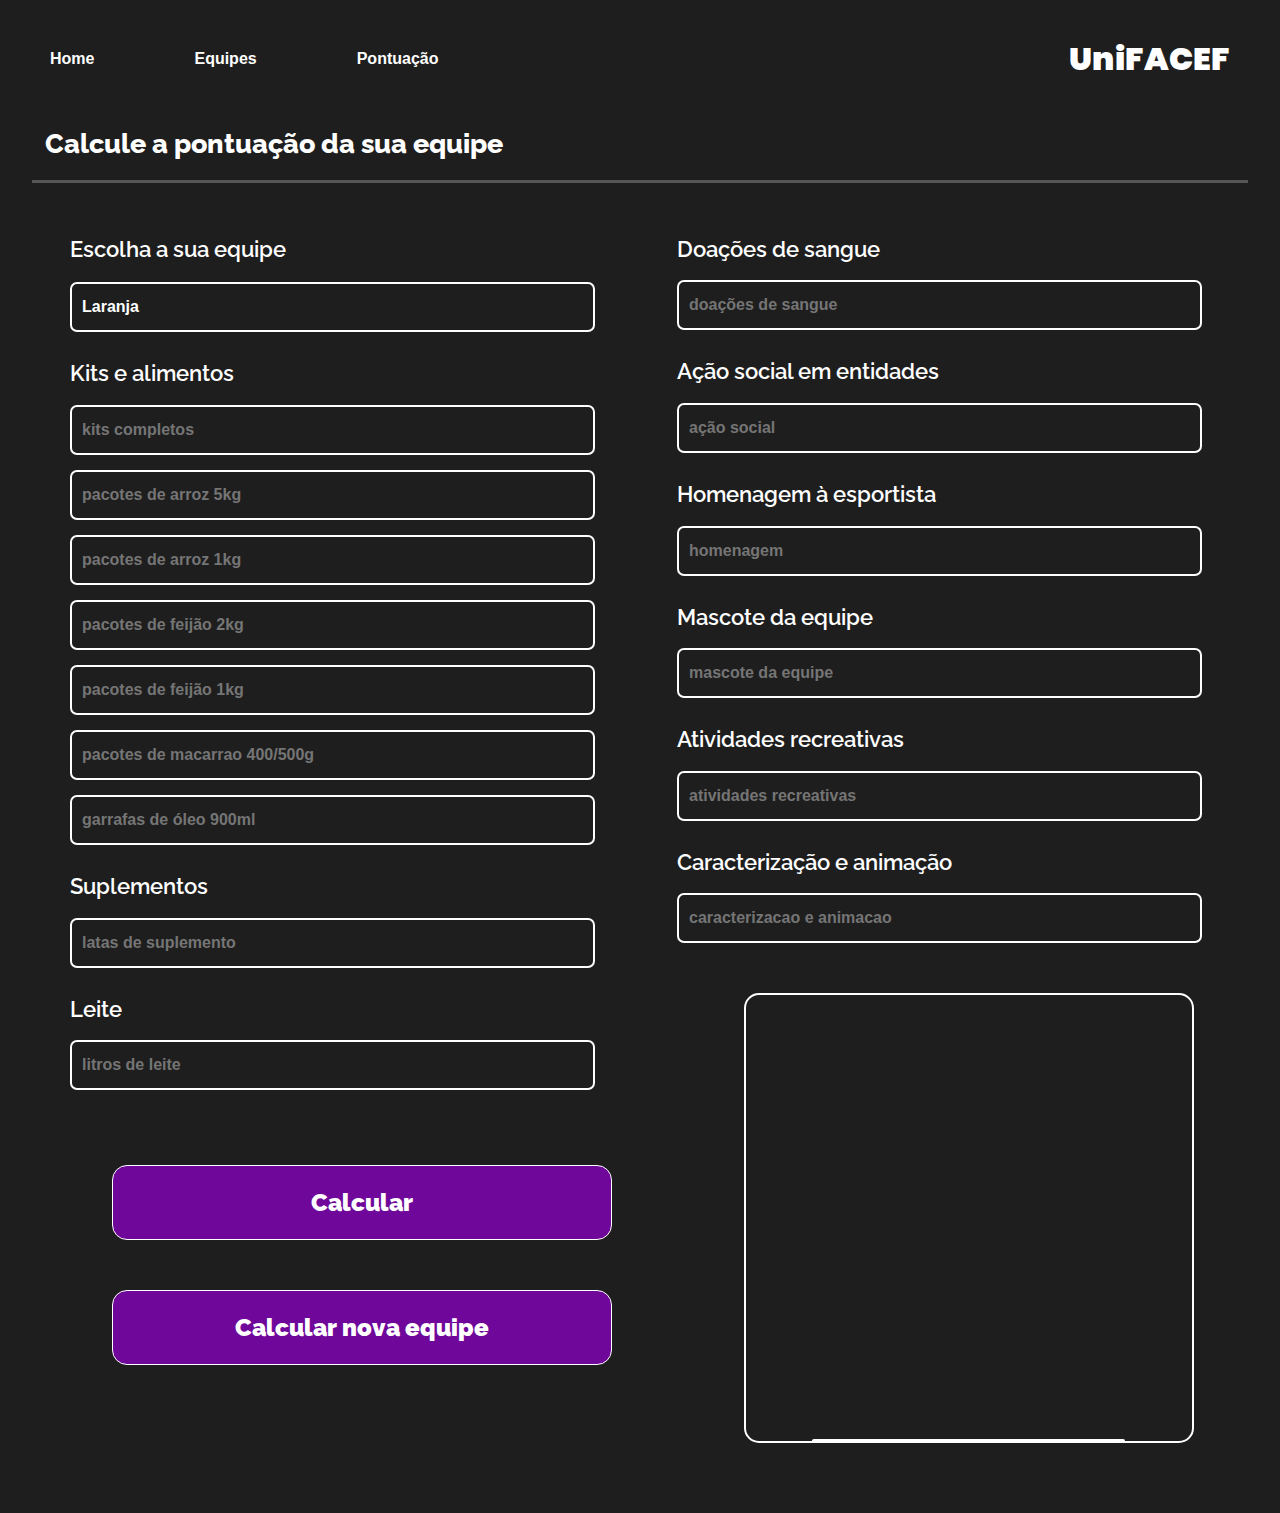
<file: pages/pontuation.html>
<!DOCTYPE html>
<html lang="pt-br">
<!-- Cabeçalho da página -->

<head>
    <meta charset="UTF-8" />
    <meta name="viewport" content="width=device-width, initial-scale=1.0" />
    <!-- Importação das fontes Poppins e Raleway -->
    <link
        href="https://fonts.googleapis.com/css2?family=Poppins:wght@300;400;600;900&family=Raleway:wght@300;400;600;900&display=swap"
        rel="stylesheet" />
    <!-- Importação das estilizações -->
    <link rel="stylesheet" href="../css/style.css" />
    <!-- Importação do bootstrap  -->
    <link href="https://cdn.jsdelivr.net/npm/bootstrap@5.3.0/dist/css/bootstrap.min.css" rel="stylesheet" />

    <title>Trote solidário</title>
    <!-- Importação do script -->
    <script src="../js/script.js"></script>
</head>
<!-- Corpo  da página -->

<body>
    <!-- Cabeçalho -->
    <header>
        <!-- barra de navegação -->
        <nav>
            <!-- Menu hambúrguer -->
            <div class="menu-toggle" onclick="toggleMenu()">&#9776;</div>
            <div class="nav-left">
                <a href="../index.html">Home</a>
                <a href="./equipes.html">Equipes</a>
                <a href="./pontuation.html">Pontuação</a>
            </div>
            <!-- Logo -->
            <div class="nav-right">UniFACEF</div>
        </nav>
    </header>
    <!-- fim do cabeçalho -->
    <!-- Container: cadastro de pontuações-->
    <div>
        <!-- Seção: título-->
        <section class="titleRegisterPontuation">
            <p class="titlePontuation">Calcule a pontuação da sua equipe</p>
        </section>
        <!-- Separação de seções -->
        <hr class="linhaPontuation" />
        <!-- Seção: formulário-->
        <section class="formulario">
            <form>
                <div class="row">
                    <div class="col-md-6">
                        <!-- Escolha a sua equipe -->
                        <p class="titleLabel">
                            Escolha a sua equipe
                        </p>
                        <select id="equipe">
                            <option value="Laranja">Laranja</option>
                            <option value="Preta">Preta</option>
                            <option value="Roxa"> Roxa </option>
                            <option value="Verde"> Verde </option>
                            <option value="Vermelha"> Vermelha </option>
                        </select>
                        <!--Seção kits e alimentos -->
                        <p class="titleLabel" style="margin-bottom: -1px;">
                            Kits e alimentos
                        </p>
                        <input type="number" id="kits" name="kits" placeholder="kits completos">
                        <input type="number" id="arroz5kg" name="arroz5kg" placeholder="pacotes de arroz 5kg">
                        <input type="number" id="arroz1kg" name="arroz1kg" placeholder="pacotes de arroz 1kg">
                        <input type="number" id="feijao2kg" name="feijao2kg" placeholder="pacotes de feijão 2kg">
                        <input type="number" id="feijao1kg" name="feijao1kg" placeholder="pacotes de feijão 1kg">
                        <input type="number" id="macarrao" name="macarrao" placeholder="pacotes de macarrao 400/500g">
                        <input type="number" id="oleo" name="oleo" placeholder="garrafas de óleo 900ml">
                        <p class="titleLabel" style="margin-bottom: -1px;">
                            Suplementos
                        </p>
                        <input type="number" id="suplementos" name="suplementos" placeholder="latas de suplemento">
                        <p class="titleLabel" style="margin-bottom: -1px;">
                            Leite
                        </p>
                        <input type="number" id="leite" name="leite" placeholder="litros de leite">
                        <div class="containerButtons">
                            <button class="buttonCalcular" onclick="calcular()">Calcular</button>
                            <button class="buttonCalcular" onclick="reloading()">Calcular nova equipe</button>
                        </div>
                    </div>
                    <div class="col-md-6">
                        <p class="titleLabel" style="margin-bottom: -1px;">
                            Doações de sangue
                        </p>
                        <input type="number" id="doacaoSangue" name="doacaoSangue" placeholder="doações de sangue">
                        <p class="titleLabel" style="margin-bottom: -1px;">
                            Ação social em entidades
                        </p>
                        <input type="number" id="acaoSocial" name="acaoSocial" placeholder="ação social">
                        <p class="titleLabel" style="margin-bottom: -1px;">
                            Homenagem à esportista
                        </p>
                        <input type="number" id="homenagem" name="homenagem" placeholder="homenagem">
                        <p class="titleLabel" style="margin-bottom: -1px;">
                            Mascote da equipe
                        </p>
                        <input type="number" id="mascote" name="mascote" placeholder="mascote da equipe">
                        <p class="titleLabel" style="margin-bottom: -1px;">
                            Atividades recreativas
                        </p>
                        <input type="number" id="atividadesRecreativas" name="atividadesRecreativas" placeholder="atividades recreativas">
                        <p class="titleLabel" style="margin-bottom: -1px;">
                            Caracterização e animação
                        </p>
                        <input type="number" id="caracterizacaoAnimacao" name="caracterizacaoAnimacao" placeholder="caracterizacao e animacao">
                        <div class="exibirPts">
                            <div id="soma" class="textPts"></div>
                            <div class="barra" id="barraPontuacao"></div>
                          </div>
                    </div>
                </div>
            </form>
        </section>
    </div>
    <!-- fim do container-->
    <footer>

    </footer>
    <!-- Script do Bootstrap -->
    <script src="https://cdn.jsdelivr.net/npm/bootstrap@5.3.0/dist/js/bootstrap.bundle.min.js"></script>
</body>

</html>
</file>
<file: css/style.css>
/* Reset básico para remover margens e definir um estilo global */
* {
    margin: 0;
    padding: 0;
    box-sizing: border-box;
}

/* Configuração geral da página */
body {
    font-family: Helvetica !important; /* Fonte padrão */
    background-color: #1E1E1E !important; /* Cor de fundo suave */
    color: #fff !important; /* Cor do texto */
    line-height: 1.6; /* Espaçamento entre linhas */
    padding: 20px; /* Espaçamento interno */
}

/* Configuração da barra de navegação/cabeçalho */
nav {
    display: flex;
    justify-content: space-between;
    align-items: center;
    padding: 15px 30px;
}


.nav-left {
    display: flex;
    gap: 100px;
}

.nav-left a {
    color: #fff;
    text-decoration: none;
    font-weight: bold;
}

.nav-left a:hover {
    text-decoration: underline;
    transform: scale(1.1);
    transition: 0.5s;
}

.nav-right {
    font-family: 'Poppins';
    font-size: 2rem;
    font-weight: 900;
}

.nav-right:hover {
    transform: scale(1.2);
    transition: 0.5s;
    color: blue;
}

/* Estilização do menu hambúrguer */
.menu-toggle {
    display: none;
    font-size: 2rem;
    cursor: pointer;
}

/* Seção de apresentação */
.title {
    font-family: Poppins;
    font-weight: 900;
    font-size: 4rem;
    margin-top: 75px;
}

.apresentacao {
    margin-top: 25px;
    font-family: Helvetica;
    font-weight: 400;
    text-align: justify;
}

.imgSectionApresentacao {
    width: 500px;
    height: 490px;
    border-radius: 15px;
    margin-top: 25px;
}

/* Seção de introdução */
.titleSections {
    font-family: Raleway;
    font-size: 3rem;
    font-weight: 900;
    margin-top: 50px;
}

.imgSectionIntroduction {
    width: 400px;
    height:400px;
    border-radius: 15px;
    margin-top: 25px;
}

/* divisor */
.linha {
    width: 95%; /* Define a largura */
    height: 3px; /* Define a espessura */
    background-color: #fff; /* Cor da linha */
    border: none; /* Remove a borda padrão */
    margin: 50px auto; /* Centraliza horizontalmente */
}

/* Seção de objetivos */
.imgSectionObjetivos {
    width: 500px;
    height:500px;
    border-radius: 15px;
    margin-top: 25px;
}

.textRight{
    width: 550px;
    text-align: justify;
}

/* Seção de etapas */
.titleEtapas {
    font-family: Raleway;
    font-size: 2rem;
    font-weight: 900;
    margin-top: 25px;
}

/* Seção formatos */
.conhecerEquipes {
    width: 500px;
    height: 75px;
    border-radius: 15px;
    margin-top: 25px;
    background-color: #6E079A;
    color: #fff;
    font-family: Raleway;
    font-weight: 900;
    font-size: 1.5rem;
    border: 1px solid #fff;
}

.conhecerEquipes:hover{
    background-color: #58057C;
    transform: scale(1.05);
}

.titleEtapasDaEtapa {
    font-size: 1.5rem;
    font-weight: 600;
}

.pEtapas{
    margin-left: 25px;
    text-align: justify;
}

.imgAlimentos {
    width: 300px;
    height: 300px;
}

.imgLeite {
    width: 300px;
    height: 300px;
}

.imgBlood {
    width: 200px;
    height: 200px;
}

.imgAcaoSocial {
    width: 350px;
    height: 280px;
}

.imgRegistro {
    height: 250px;
    width: 240px;
}

.imgHomenagem {
    width: 300px;
    height: 250px;
}

.imgMascote {
    width: 300px;
    height: 300px;
}

.imgAtividadesRecreativas {
    width: 300px;
    height: 300px;
}

/* Pontuation */

.titleRegisterPontuation {
    margin-left: 25px;
    margin-top: 25px;
}

.titlePontuation {
    font-family: Raleway;
    font-size: 1.7rem;
    font-weight: 800;
}

/* divisor */
.linhaPontuation {
    width: 98%; /* Define a largura */
    height: 3px; /* Define a espessura */
    background-color: #fff; /* Cor da linha */
    border: none; /* Remove a borda padrão */
    margin: 10px auto; /* Centraliza horizontalmente */
}

.formulario {
    margin-top: 25px;
    margin-left: 50px;
}

.titleLabel {
    font-size: 1.4rem;
    font-family: Raleway;
    font-weight: 600;
    margin-top: 25px;
}

select {
    width: 90%;
    height: 50px;
    background-color: transparent;
    border: 2px solid #fff;
    border-radius: 7px;
    font-family: Helvetica;
    color: #fff;
    font-weight: 550;
    padding: 5px 40px 5px 10px; /* padding extra à direita para a seta */
    margin-top: 10px;
    appearance: none;
    -webkit-appearance: none;
    -moz-appearance: none;
    cursor: pointer;
}

select option {
    font-family: Helvetica;
    color: #000;
    font-weight: 550;
}

input[type=number] {
    width: 90%;
    height: 50px;
    background-color: transparent;
    border: 2px solid #fff;
    border-radius: 7px;
    font-family: Helvetica;
    color: #fff;
    font-weight: 550;
    padding: 5px 40px 5px 10px;
    margin-top: 15px ;
    appearance: none;
    -webkit-appearance: none;
    -moz-appearance: textfield;
    cursor: pointer;
}

/* Remove setas no Chrome, Safari, Edge, Opera */
input[type=number]::-webkit-outer-spin-button,
input[type=number]::-webkit-inner-spin-button {
    -webkit-appearance: none;
    margin: 0;
}

.exibirPts {
    border: 2px solid #fff;
    border-radius: 15px;
    height: 450px;
    width: 450px;
    margin: 50px auto;
    display: flex;
    flex-direction: column;
    justify-content: end;
    align-items: center;
}

.textPts {
    font-family: Raleway;
    font-size: 1.3rem;
    margin-bottom: 20px;
    font-weight: 700;
}

.containerButtons{
    display: flex;
    align-items: center;
    justify-content: center;
    flex-direction: column;
    gap: 25px;
    margin-top: 50px;
}

.buttonCalcular{
    width: 500px;
    height: 75px;
    border-radius: 15px;
    margin-top: 25px;
    background-color: #6E079A;
    color: #fff;
    font-family: Raleway;
    font-weight: 900;
    font-size: 1.5rem;
    border: 1px solid #fff;
}

.buttonCalcular:hover{
    background-color: #58057C;
}

.barra {
    width: 70%;
    transition: height 0.5s ease;
    border-radius: 6px 6px 0 0;
    border: 1px solid #fff;
  }

/* Página equipe */
.containerButton{
    display: flex;
    gap: 0;
    border: 2px solid #fff;
    border-radius: 7px;
    width: 50%;
    margin: 50px auto;
    justify-content: space-around;
}

.button{
    width: 21%;
    padding: 5px 0px;
    border: 2px solid #fff;
    font-family: Raleway;
    font-weight: 900;
    color: #fff;
}

.buttonEquipeLaranja{
    background-color: #FF6F00;
}

.buttonEquipePreta{
    background-color: #000;
}

.buttonEquipeRoxa{
    background-color: #6E079A;
}

.buttonEquipeVerde{
    background-color: #3BC700;
}

.buttonEquipeVermelha{
    background-color: #D90026;
}

.containerImgMascote {
    width: 400px;
    height: 400px;
    border-radius: 15px;
    border: 2px solid #fff;
    display: flex;
    align-items: center;
    justify-content: center;
  }

  .titleEquipe {
    font-size: 2rem;
    font-family: Raleway;
    font-weight: 900;
  }
 
  .atributosEquipe {
    color: #fff;
    font-family: Helvetica;
    margin-top: 5px;
  }

  .containerImgHomenageado {
    width: 400px;
    height: 400px;
    border-radius: 15px;
    border: 2px solid #fff;
    display: flex;
    align-items: center;
    justify-content: center;
  }

/* Responsividade */
@media (max-width: 768px) {
    .nav-left {
        display: none;
        flex-direction: column;
        position: absolute;
        top: 100px;
        left: 0;
        width: 100%;
        background: #1E1E1E;
        padding: 10px;
        text-align: center;
        gap: 10px
    }

    .nav-left a {
        display: block;
        padding: 10px;
    }

    .menu-toggle {
        display: block;
    }

    .nav-left.active {
        display: flex;
    }
}
</file>
